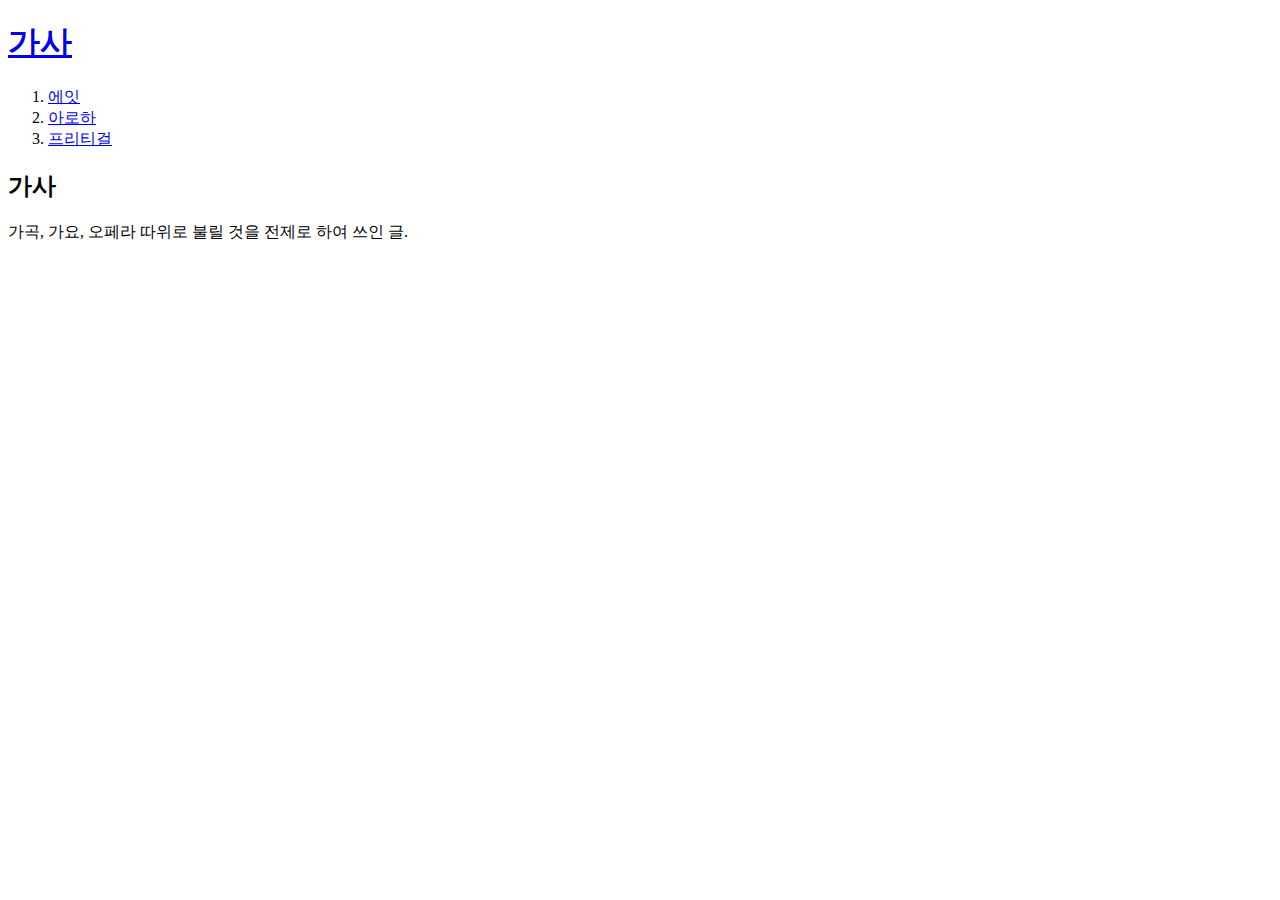
<file: index.html>
<!doctype html>
<html>
<head>
	<title>가사 홈페이지 welcome</title>
	<meta charset="utf-8">
</head>
<body>
	<h1><a href="index.html">가사</a></h1>
	<ol>
		<li><a href="1.html">에잇</a></li>
		<li><a href="2.html">아로하</a></li>
		<li><a href="3.html">프리티걸</a></li>
	</ol>
	<h2>가사</h2>
	<p>가곡, 가요, 오페라 따위로 불릴 것을 전제로 하여 쓰인 글. 
	
	</p>
</body>
</html>
</file>
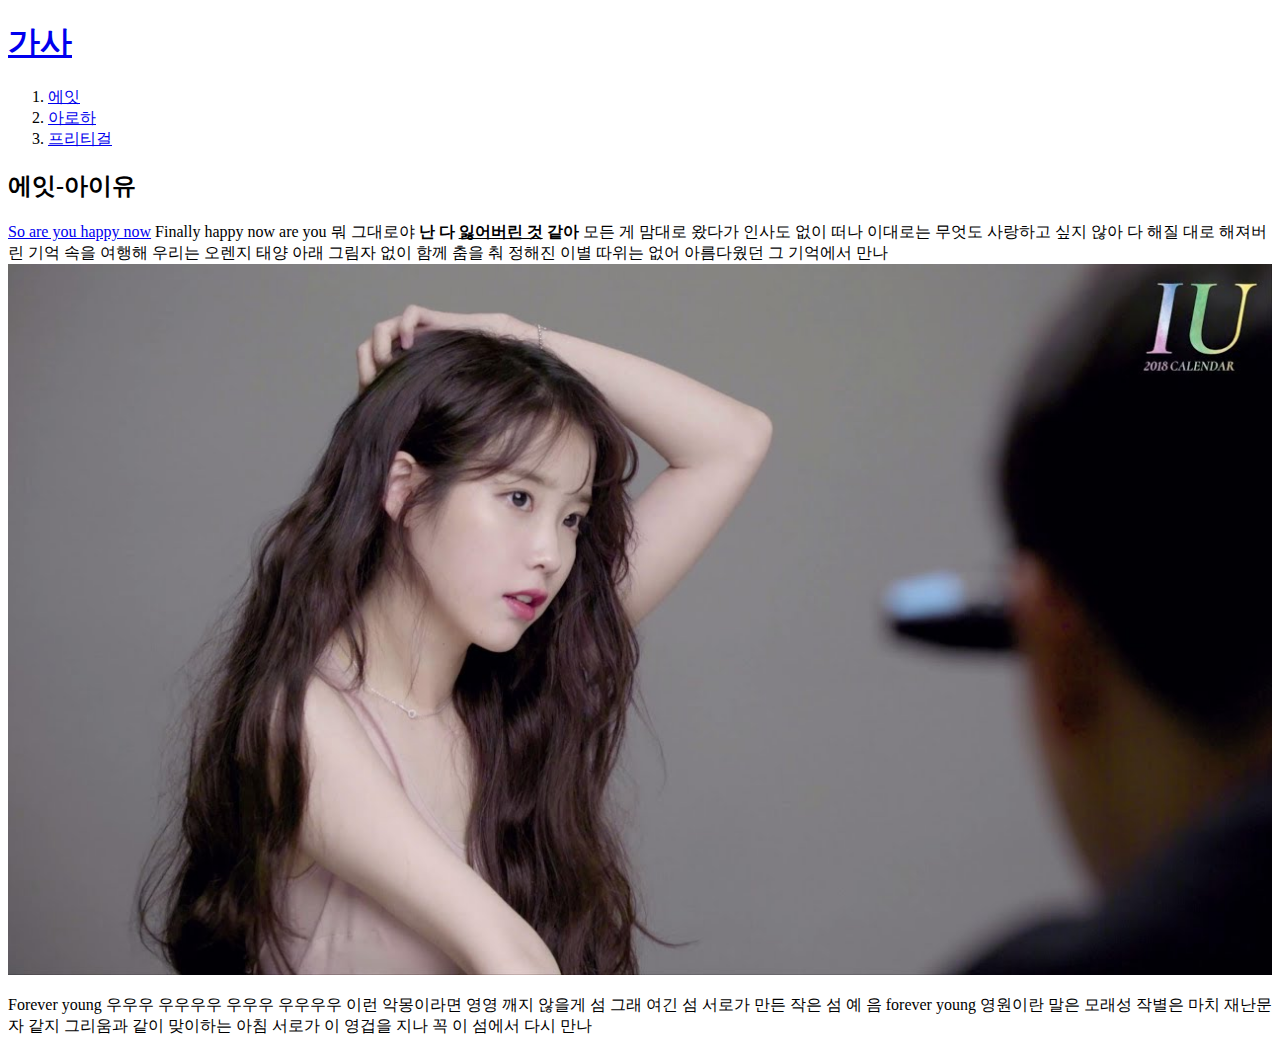
<file: 1.html>
<!doctype html>
<html>
<head>
	<title>아이유 에잇 가사</title>
	<meta charset="utf-8">
</head>
<body>
	<h1><a href="index.html">가사</a></h1>
	<ol>
		<li><a href="1.html">에잇</a></li>
		<li><a href="2.html">아로하</a></li>
		<li><a href="3.html">프리티걸</a></li>
	</ol>
	<h2>에잇-아이유</h2>
	<p><a href="http://www.naver.com" target="_blank" title="네이버">So are you happy now</a> Finally happy now are you
	뭐 그대로야 <strong>난 다 <u>잃어버린 것</u> 같아</strong>  모든 게 맘대로 왔다가 인사도 없이 떠나
	이대로는 무엇도 사랑하고 싶지 않아 다 해질 대로 해져버린 기억 속을 여행해 우리는 오렌지 태양 아래 그림자 없이 함께 춤을 춰 정해진 이별 따위는 없어 아름다웠던 그 기억에서 만나
	<img src="iu.jpg" width="100%;">
	</p><p>Forever young 우우우 우우우우 우우우 우우우우
	이런 악몽이라면 영영 깨지 않을게 섬 그래 여긴 섬 서로가 만든 작은 섬
	예 음 forever young 영원이란 말은 모래성
	작별은 마치 재난문자 같지 그리움과 같이 맞이하는 아침 서로가 이 영겁을 지나 꼭 이 섬에서 다시 만나</p>
</body>
</html>
</file>
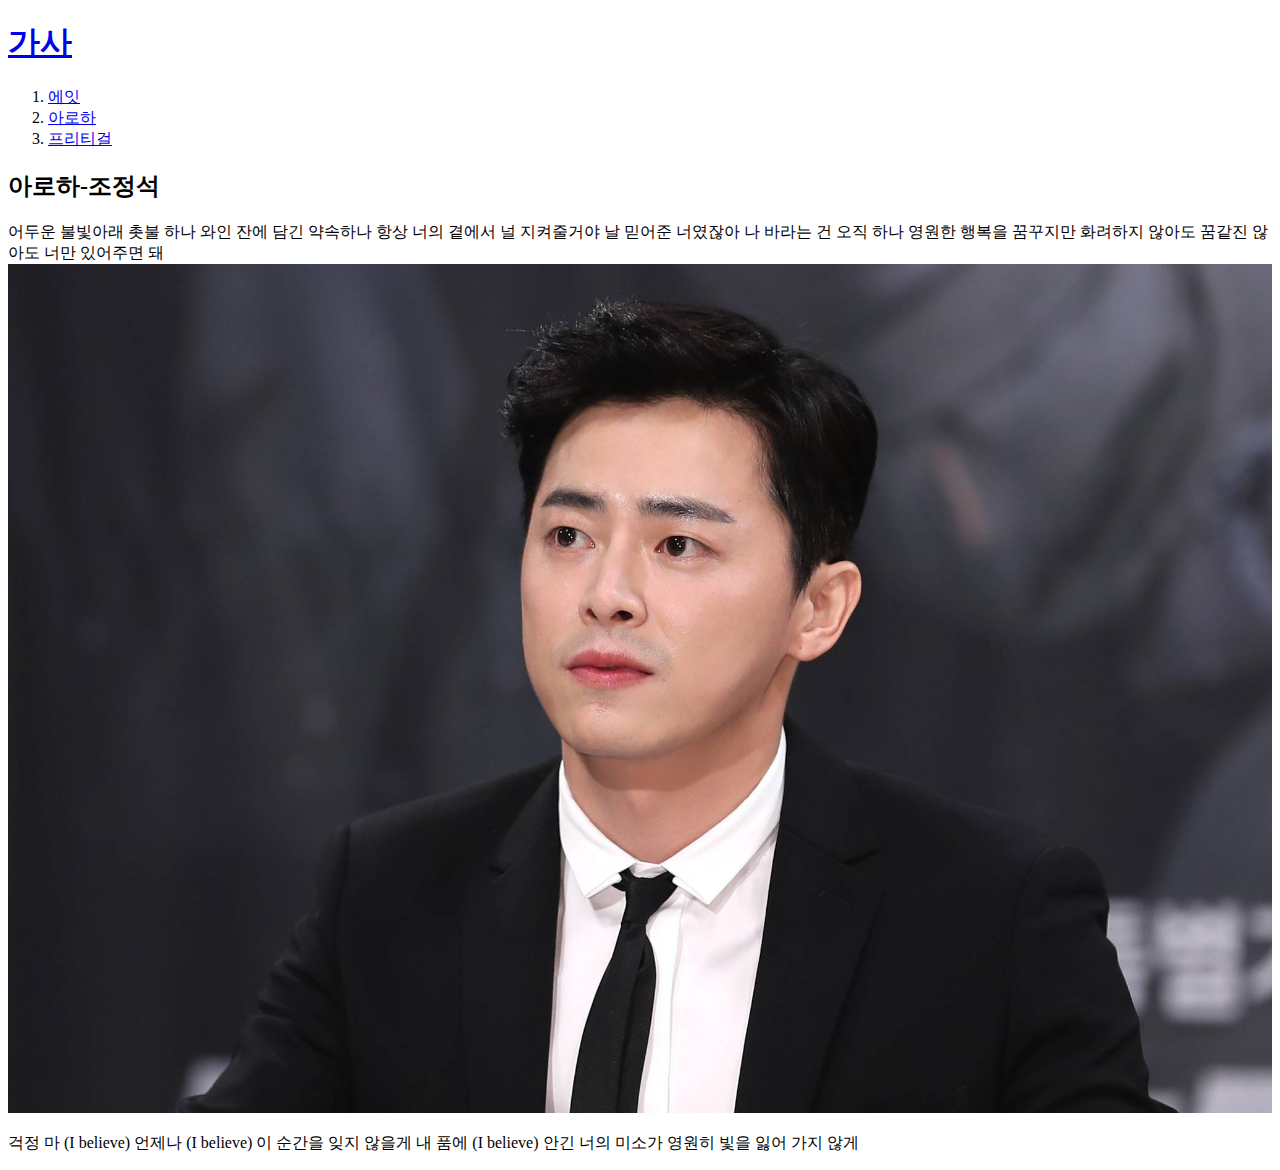
<file: 2.html>
<!doctype html>
<html>
<head>
	<title>조정석 아로하 가사</title>
	<meta charset="utf-8">
</head>
<body>
	<h1><a href="index.html">가사</a></h1>
	<ol>
		<li><a href="1.html">에잇</a></li>
		<li><a href="2.html">아로하</a></li>
		<li><a href="3.html">프리티걸</a></li>
	</ol>
	<h2>아로하-조정석</h2>
	<p>
	어두운 불빛아래 촛불 하나 와인 잔에 담긴 약속하나
	항상 너의 곁에서 널 지켜줄거야 날 믿어준 너였잖아
	나 바라는 건 오직 하나 영원한 행복을 꿈꾸지만
	화려하지 않아도 꿈같진 않아도 너만 있어주면 돼
	<img src="jo.jpg" width="100%;">
	</p><p>
	걱정 마 (I believe) 언제나 (I believe)
	이 순간을 잊지 않을게 내 품에 (I believe) 
	안긴 너의 미소가 영원히 빛을 잃어 가지 않게
	</p>
</body>
</html>
</file>
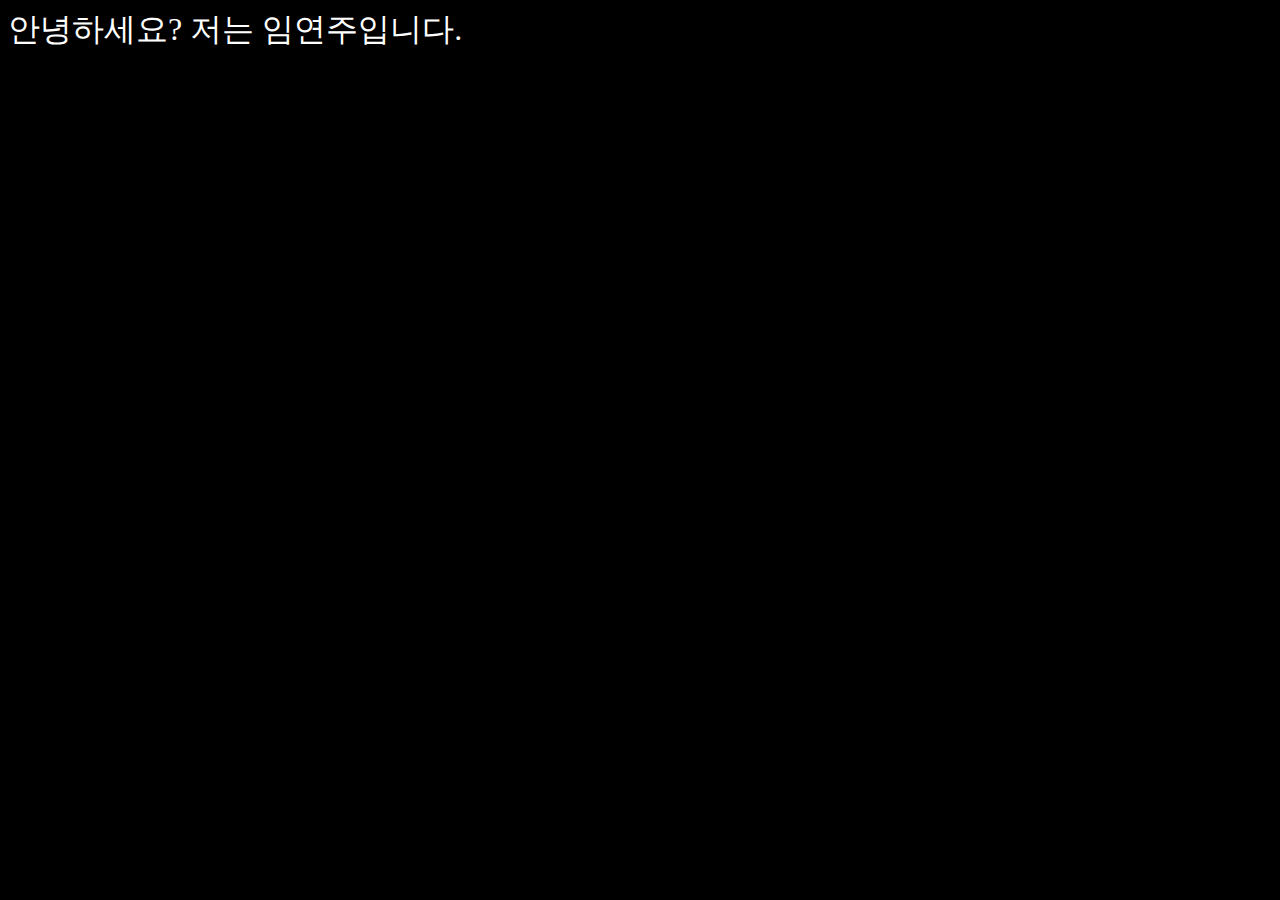
<file: 202020807.html>
<!DOCTYPE html>
<html lang="ko">
<head>
	<meta charset="UTF-8">
	<meta name="viewport" content="width=device-width, initial-scale=1.0">
	<meta http-equiv="X-UA-Compatible" content="ie=edge">
	<title>20200807</title>
	<meta charset="utf-8">
	<style>
	body{
		background-color:#000;
		background-size: cover;
		font-size:2em;
		color:#fff;
	}

	</style>
</head>
<body>
	<div>안녕하세요? 저는 임연주입니다.</div>
</body>
</html>
</file>
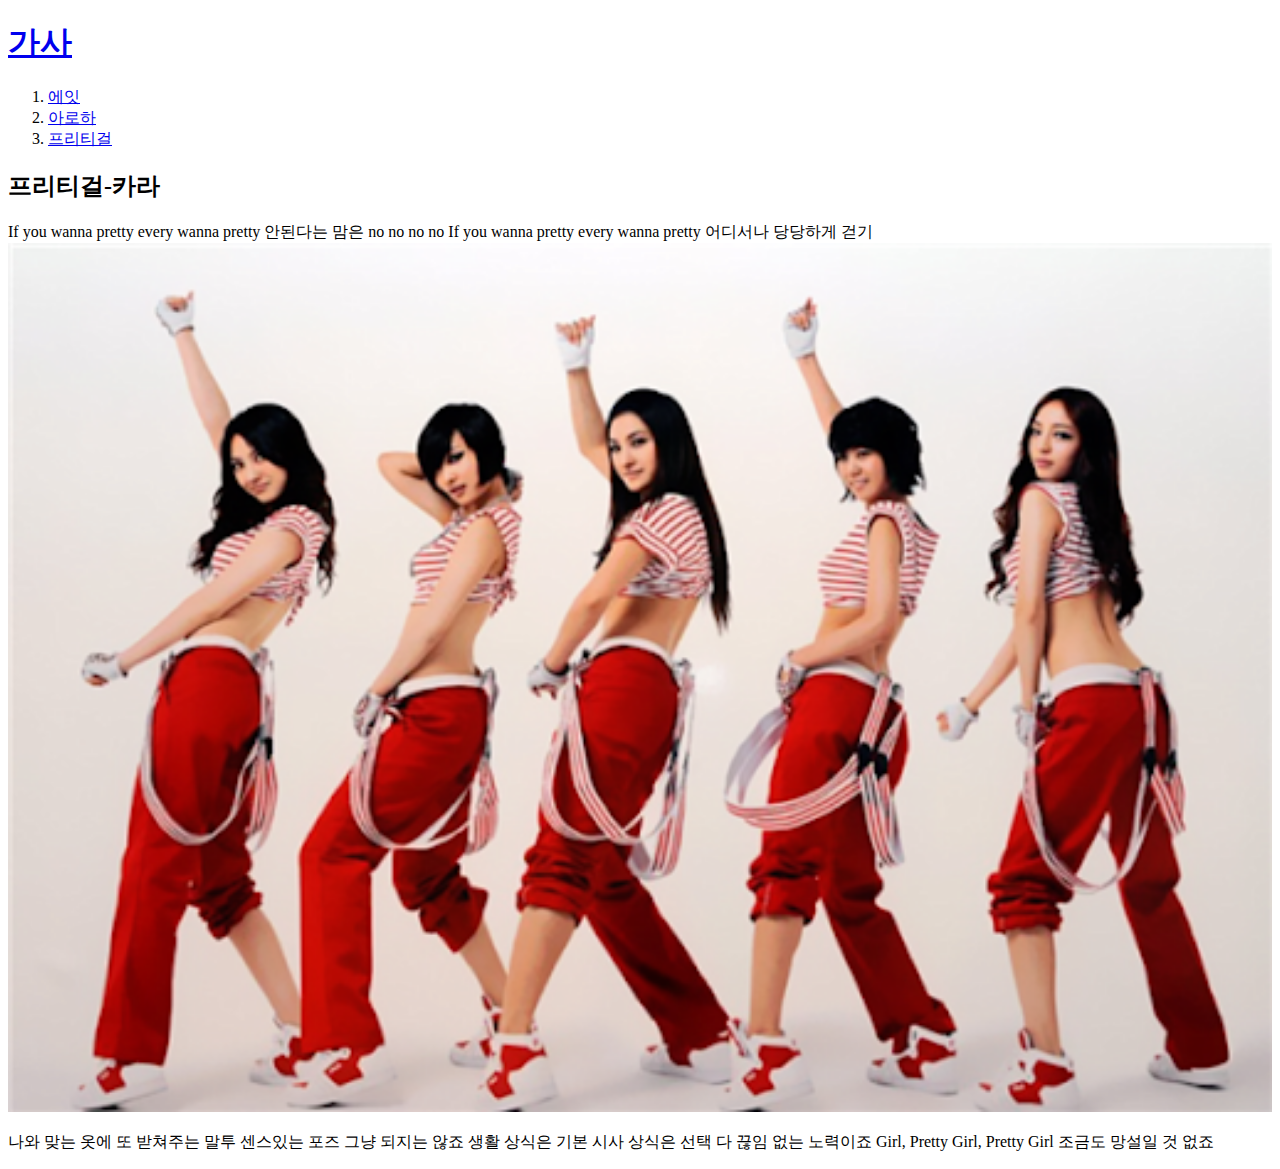
<file: 3.html>
<!doctype html>
<html>
<head>
	<title>프리티걸 카라 가사</title>
	<meta charset="utf-8">
</head>
<body>
	<h1><a href="index.html">가사</a></h1>
	<ol>
		<li><a href="1.html">에잇</a></li>
		<li><a href="2.html">아로하</a></li>
		<li><a href="3.html">프리티걸</a></li>
	</ol>
	<h2>프리티걸-카라</h2>
	<p>
	If you wanna pretty  every wanna pretty 
	안된다는 맘은  no no no no If you wanna pretty 
	every wanna pretty 어디서나 당당하게 걷기 
	<img src="카라.png" width="100%;">
	</p><p>
	나와 맞는 옷에 또 받쳐주는 말투
	센스있는 포즈 그냥 되지는 않죠 
	생활 상식은 기본 시사 상식은 선택 
	다 끊임 없는 노력이죠 
	Girl, Pretty Girl, Pretty Girl 
	조금도 망설일 것 없죠 
	</p>
</body>
</html>
</file>
